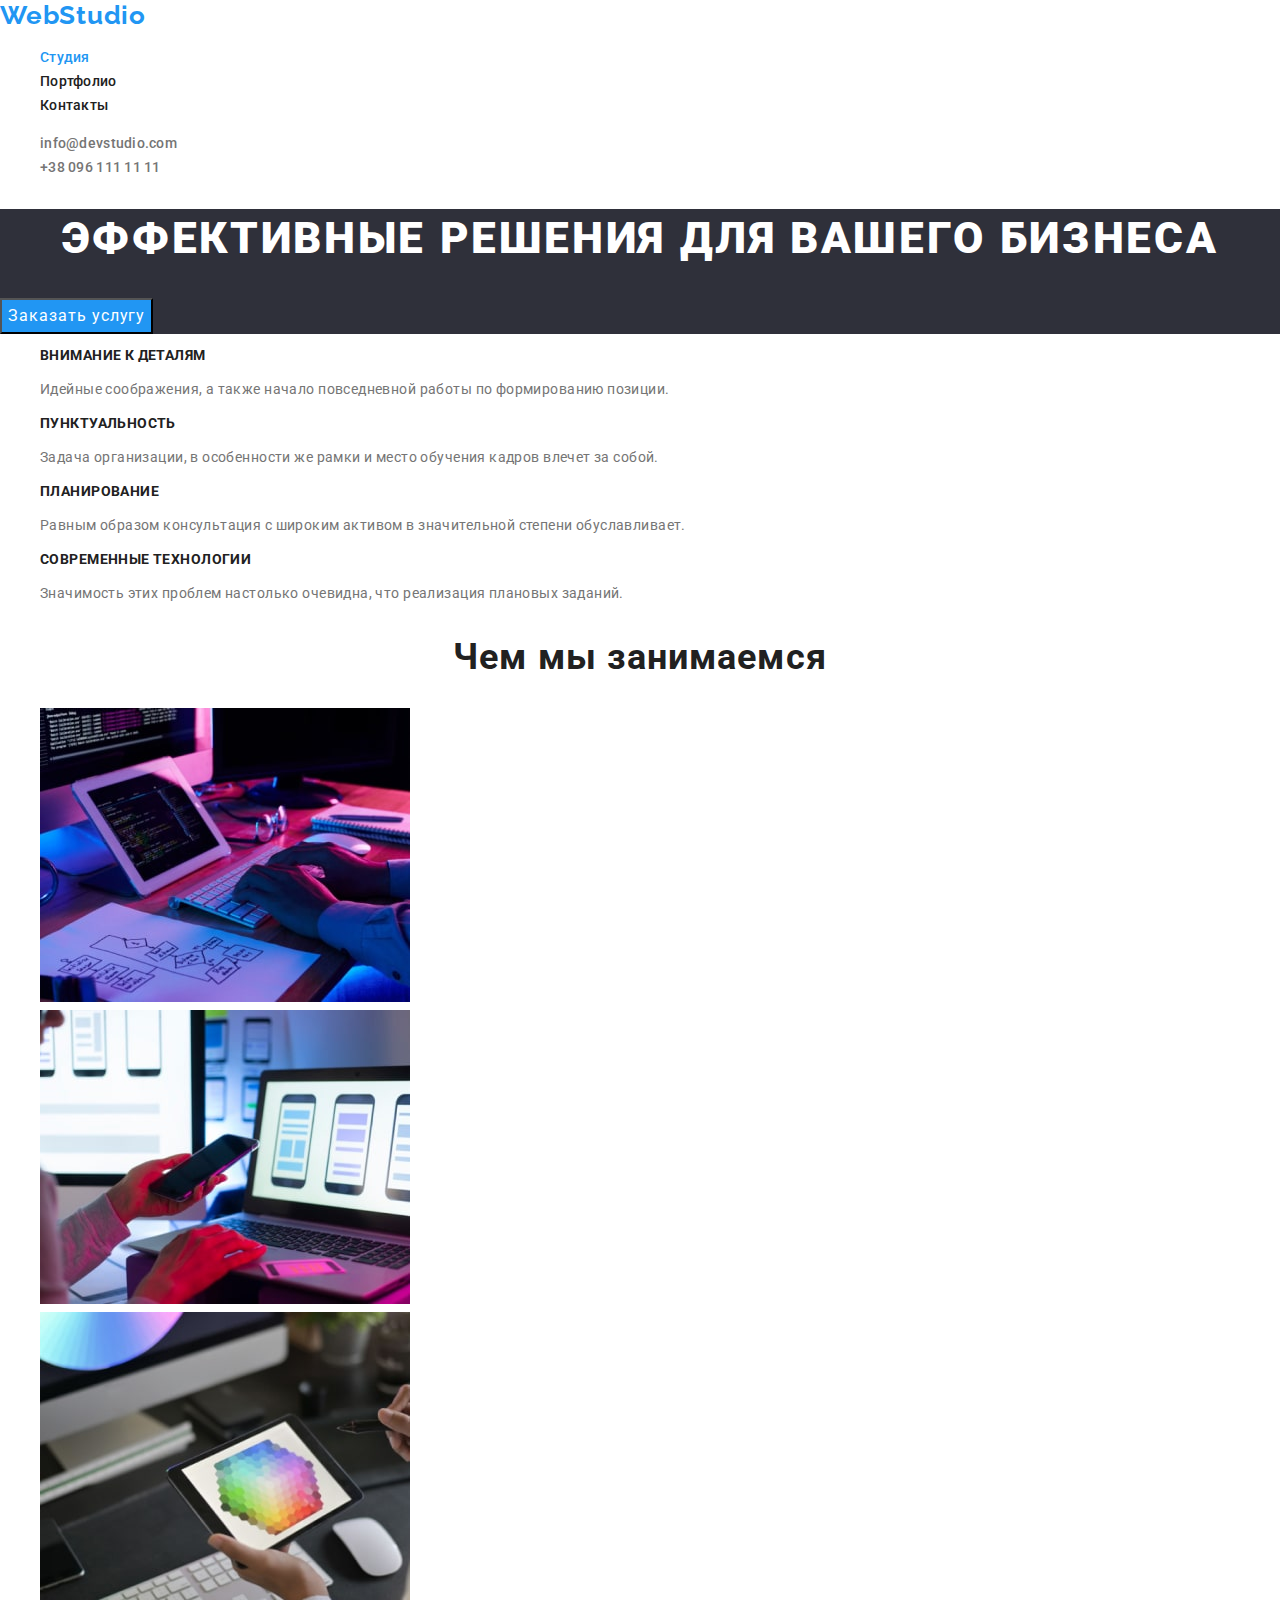
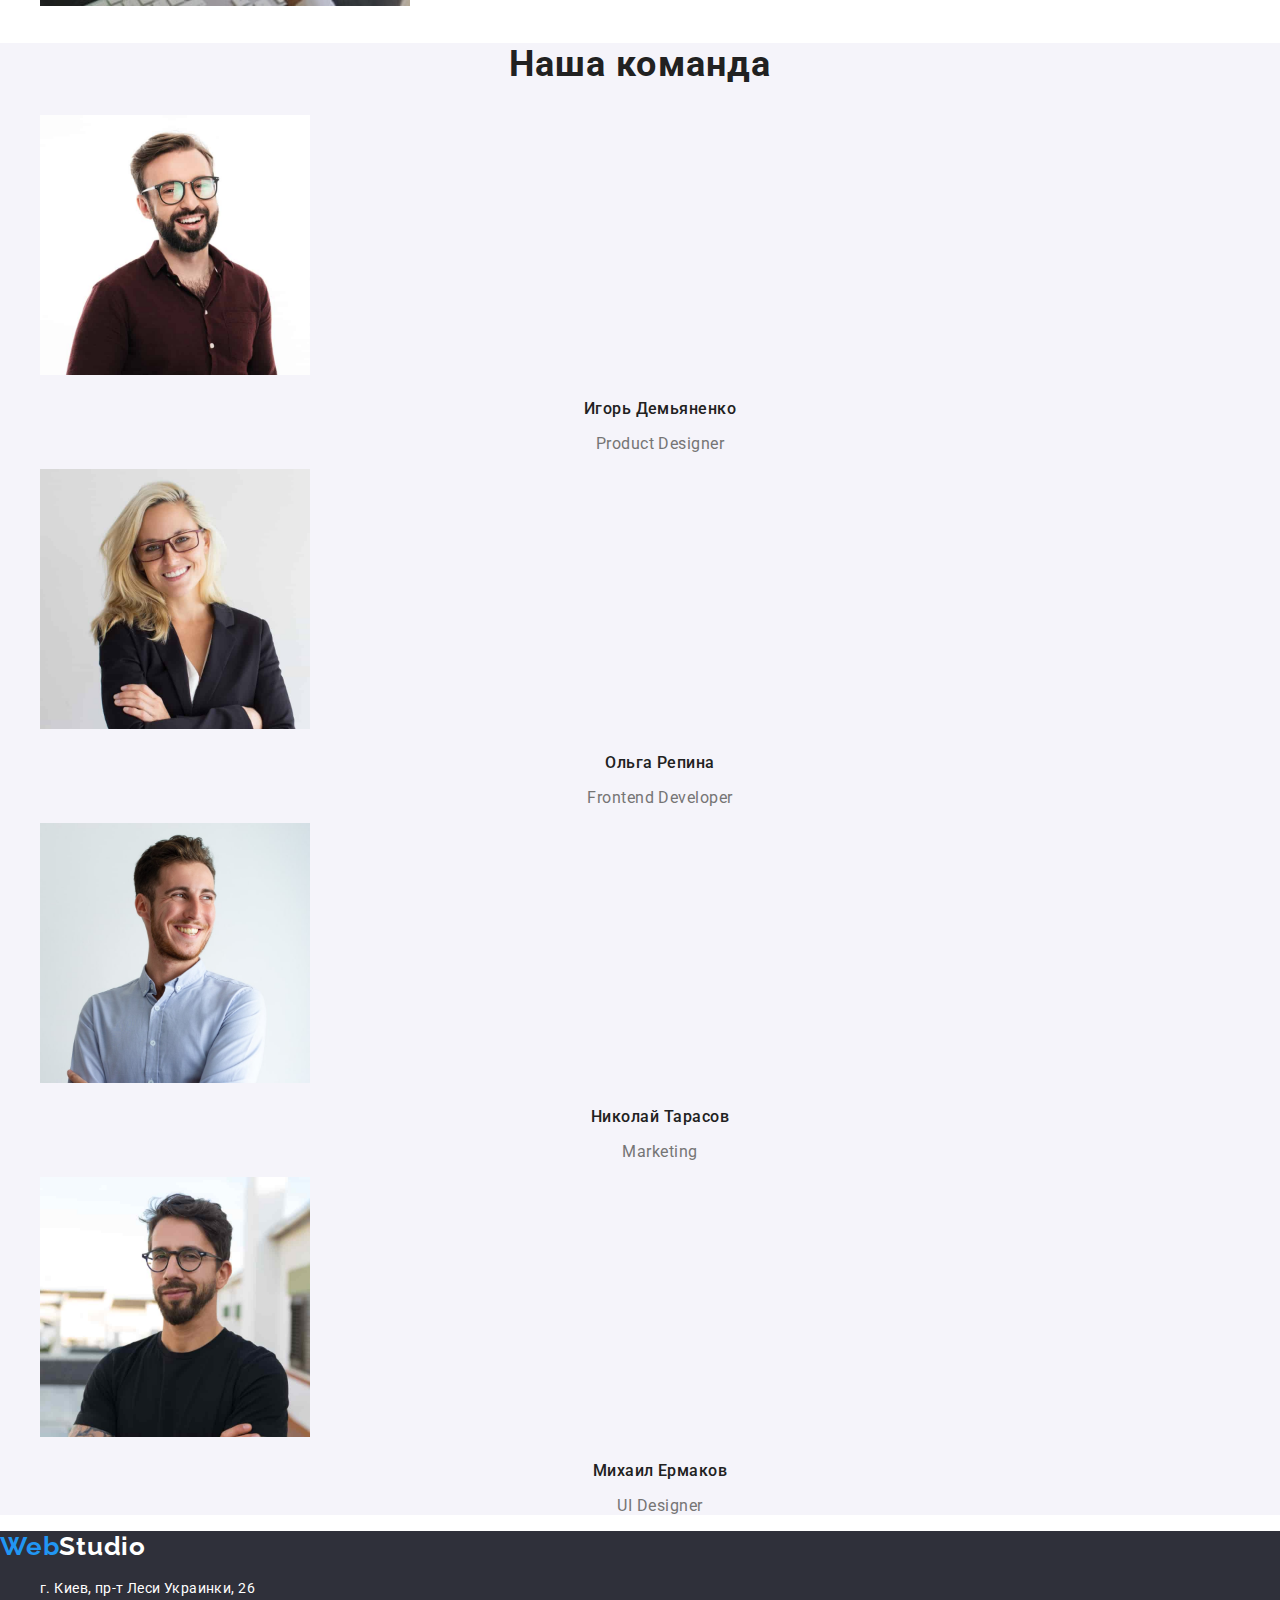
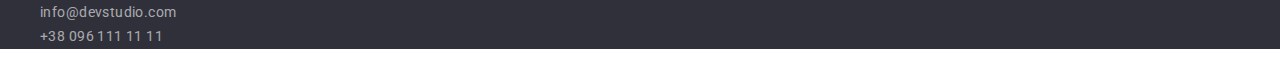
<file: index.html>
<!DOCTYPE html>
<html lang="ru">

<head>
    <link rel="stylesheet" href="https://cdnjs.cloudflare.com/ajax/libs/modern-normalize/1.1.0/modern-normalize.min.css">
    <link rel="stylesheet" href="https://cdnjs.cloudflare.com/ajax/libs/modern-normalize/1.1.0/modern-normalize.css">
    <meta charset="UTF-8">
    <meta http-equiv="X-UA-Compatible" content="IE=edge">
    <meta name="viewport" content="width=device-width, initial-scale=1.0">
    <title>WebStudio</title>
    <link href="https://fonts.googleapis.com/css2?family=Raleway:wght@700&family=Roboto:wght@400;500;700;900&display=swap"
        rel="stylesheet">
    <link rel="stylesheet" href="./css/styles.css">
</head>

<body>
    <!--Шапка сайта-->
    <header class="header">
        <nav class="header-nav">
            <a class="logo link" href="./index.html"><span class="logo-accent">Web</span>Studio</a>
            <ul class="nav list">
                <li>
                    <a class="nav-link link current" href="">Студия</a>
                </li>
                <li>
                    <a class="nav-link link" href="./portfolio.html">Портфолио</a>
                </li>
                <li>
                    <a class="nav-link link" href="">Контакты</a>
                </li>
            </ul>
        </nav>
        <ul class="contacts-list list">
            <li class="contacts-item"><a class="contacts-link link" href="mailto:info@devstudio.com">info@devstudio.com</a></li>
            <li class="contacts-item"><a class="contacts-link link" href="tel:+380961111111">+38 096 111 11 11</a></li>
        </ul>
    </header>
    <main>
        <!--Герой-->
        <section class="hero" >
            <h1 class="hero-title">Эффективные решения для вашего бизнеса</h1>
            <button class="hero-btn" type="button">Заказать услугу</button>
        </section>
        <!--Преимущества-->
        <section class="advantages">
            <h2 hidden>Преимущества</h2>
            <ul class="advantages-list list">
                <li>
                    <h3 class="advantages-title">Внимание к деталям</h3>
                    <p class="advantages-text">Идейные соображения, а также начало повседневной работы по формированию позиции.</p>
                </li>
                <li>
                    <h3 class="advantages-title">Пунктуальность</h3>
                    <p class="advantages-text">Задача организации, в особенности же рамки и место обучения кадров влечет за собой.</p>
                </li>
                <li>
                    <h3 class="advantages-title">Планирование</h3>
                    <p class="advantages-text">Равным образом консультация с широким активом в значительной степени обуславливает.</p>
                </li>
                <li>
                    <h3 class="advantages-title">Современные технологии</h3>
                    <p class="advantages-text">Значимость этих проблем настолько очевидна, что реализация плановых заданий.</p>
                </li>
            </ul>
        </section>
        <!--Чем мы занимаемся-->
        <section class="working">
            <h2 class="working-title">Чем мы занимаемся</h2>
            <ul class="working-list list">
                <li><img src="./images/box-1.jpg" alt="пишет код" width="370" height="294"></li>
                <li><img src="./images/box-2.jpg" alt="делает макет" width="370" height="294"></li>
                <li><img src="./images/box-3.jpg" alt="тестирует программу" width="370" height="294"></li>
            </ul>
        </section>
        <!--Наша команда-->
        <section class="team">
            <h2 class="team-title">Наша команда</h2>
            <ul class="team-list list">
                <li class="team-list-item">
                    <img src="./images/our-team/img1.jpg" alt="дизайнер продуктов" width="270" height="260">
                    <h3 class="team-list-title">Игорь Демьяненко</h3>
                    <p class="team-list-text" lang="en">Product Designer</p>
                </li>
                <li class="team-list-item">
                    <img src="./images/our-team/img2.jpg" alt="фронтенд-разработчик" width="270" height="260">
                    <h3 class="team-list-title">Ольга Репина</h3>
                    <p class="team-list-text" lang="en">Frontend Developer</p>
                </li>
                <li class="team-list-item">
                    <img src="./images/our-team/img3.jpg" alt="маркетинг" width="270" height="260">
                    <h3 class="team-list-title">Николай Тарасов</h3>
                    <p class="team-list-text" lang="en">Marketing</p>
                </li>
                <li class="team-list-item">
                    <img src="./images/our-team/img4.jpg" alt="дизайнер интерфейсов" width="270" height="260">
                    <h3 class="team-list-title">Михаил Ермаков</h3>
                    <p class="team-list-text" lang="en">UI Designer</p>
                </li>
            </ul>
        </section>
    </main>
    <footer class="footer">
        <a class="footer-logo link" href="./index.html"><span class="logo-accent">Web</span>Studio</a>
        <address class="footer-address"> 
            <ul class="address-list list">
                <li>
                    <a class="address-link link address-map" href="https://goo.gl/maps/gdW3G2ZJ26sDRHuD7" target="_blank" rel="noopener noreferrer">г. Киев, пр-т Леси Украинки, 26</a>
                </li>
                <li>
                    <a class="address-link link" href="mailto:info@devstudio.com">info@devstudio.com</a>
                </li>
                <li>
                    <a class="address-link link" href="tel:+380961111111">+38 096 111 11 11</a>
                </li>
            </ul>
        </address>
    </footer>
</body>

</html>
</file>
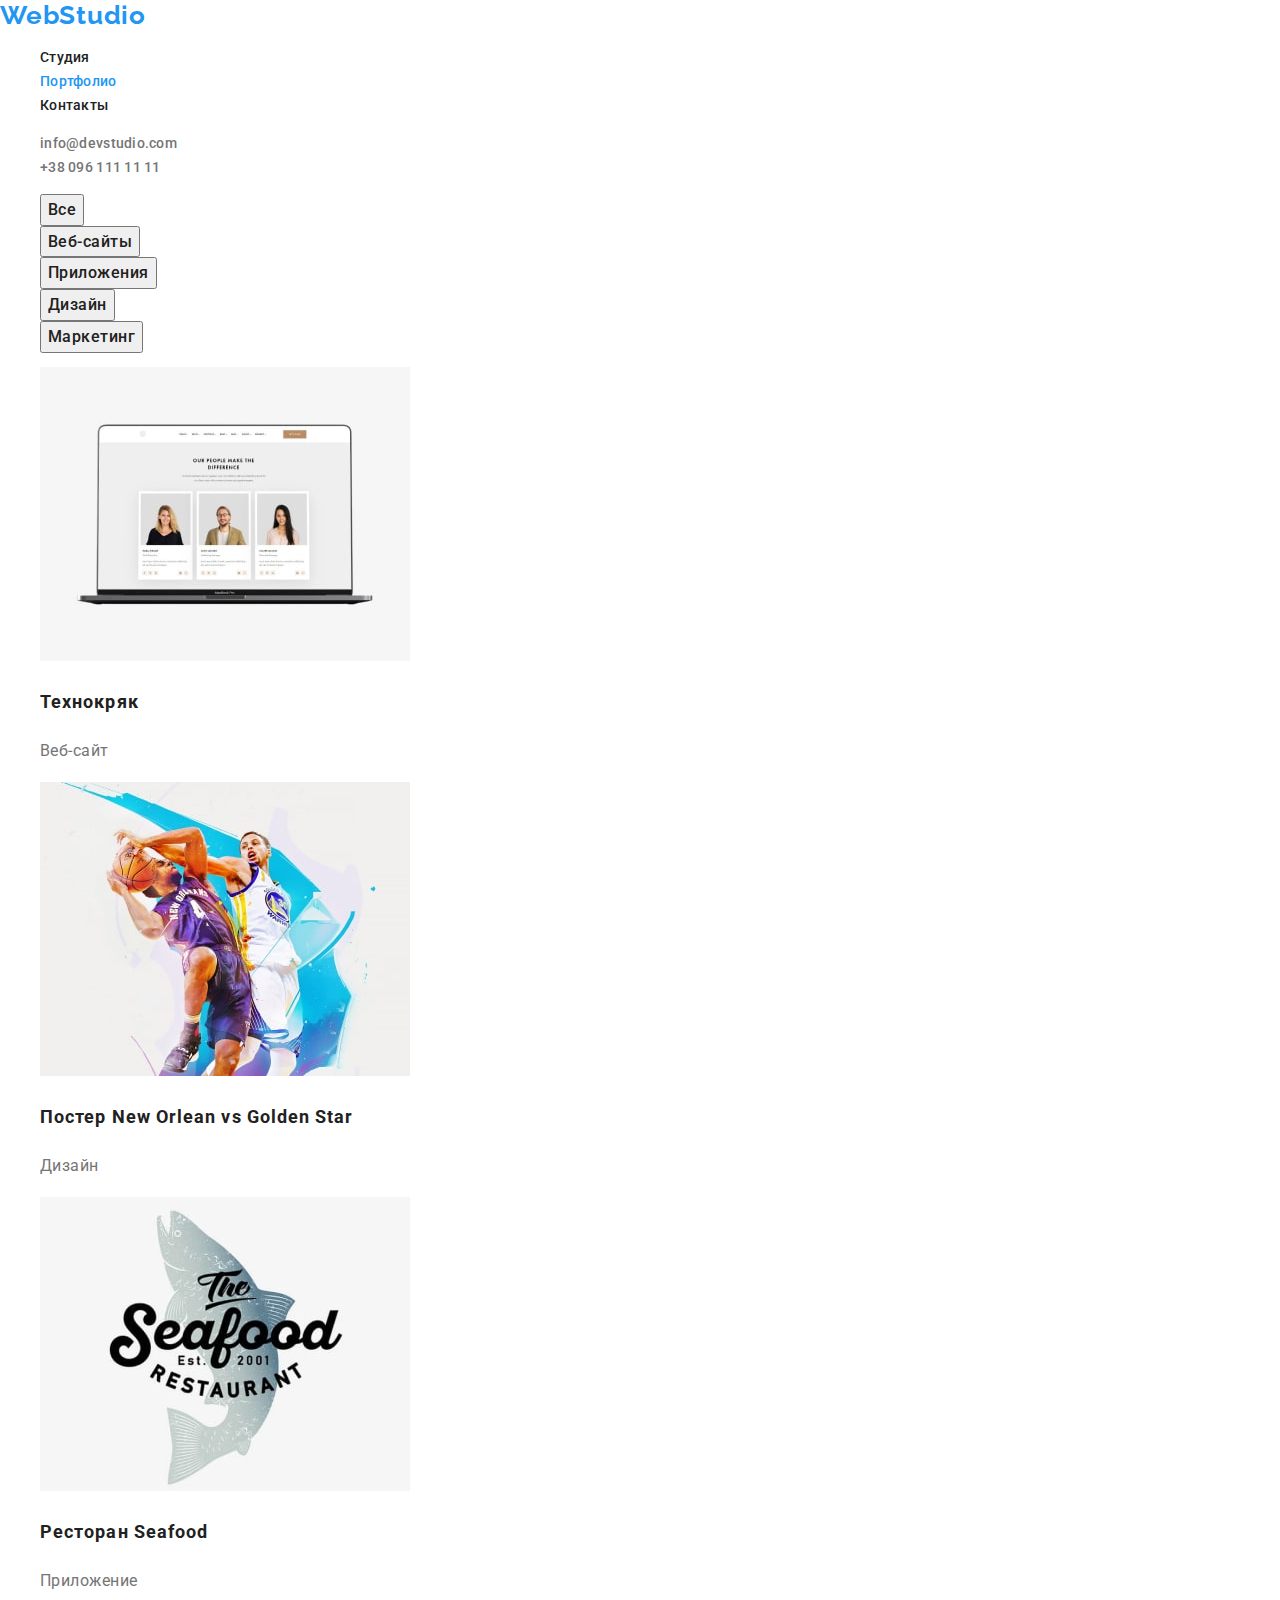
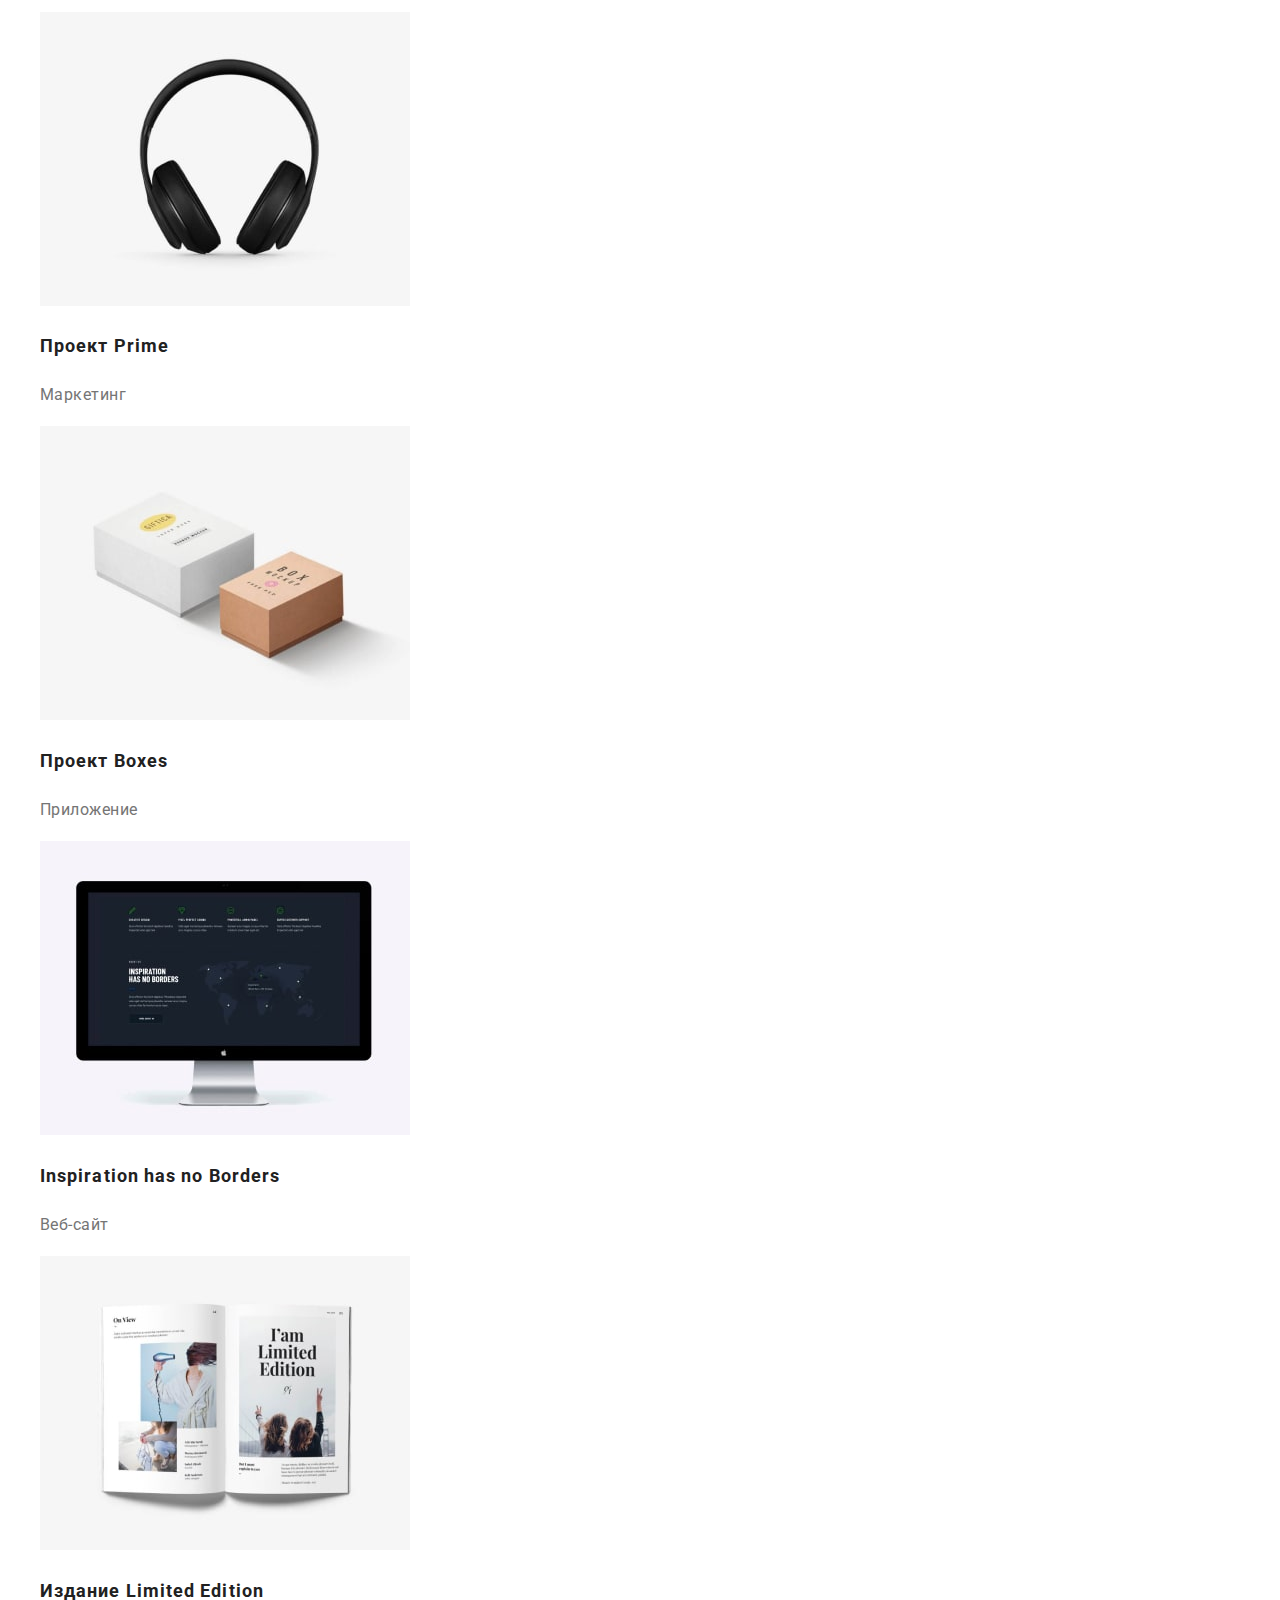
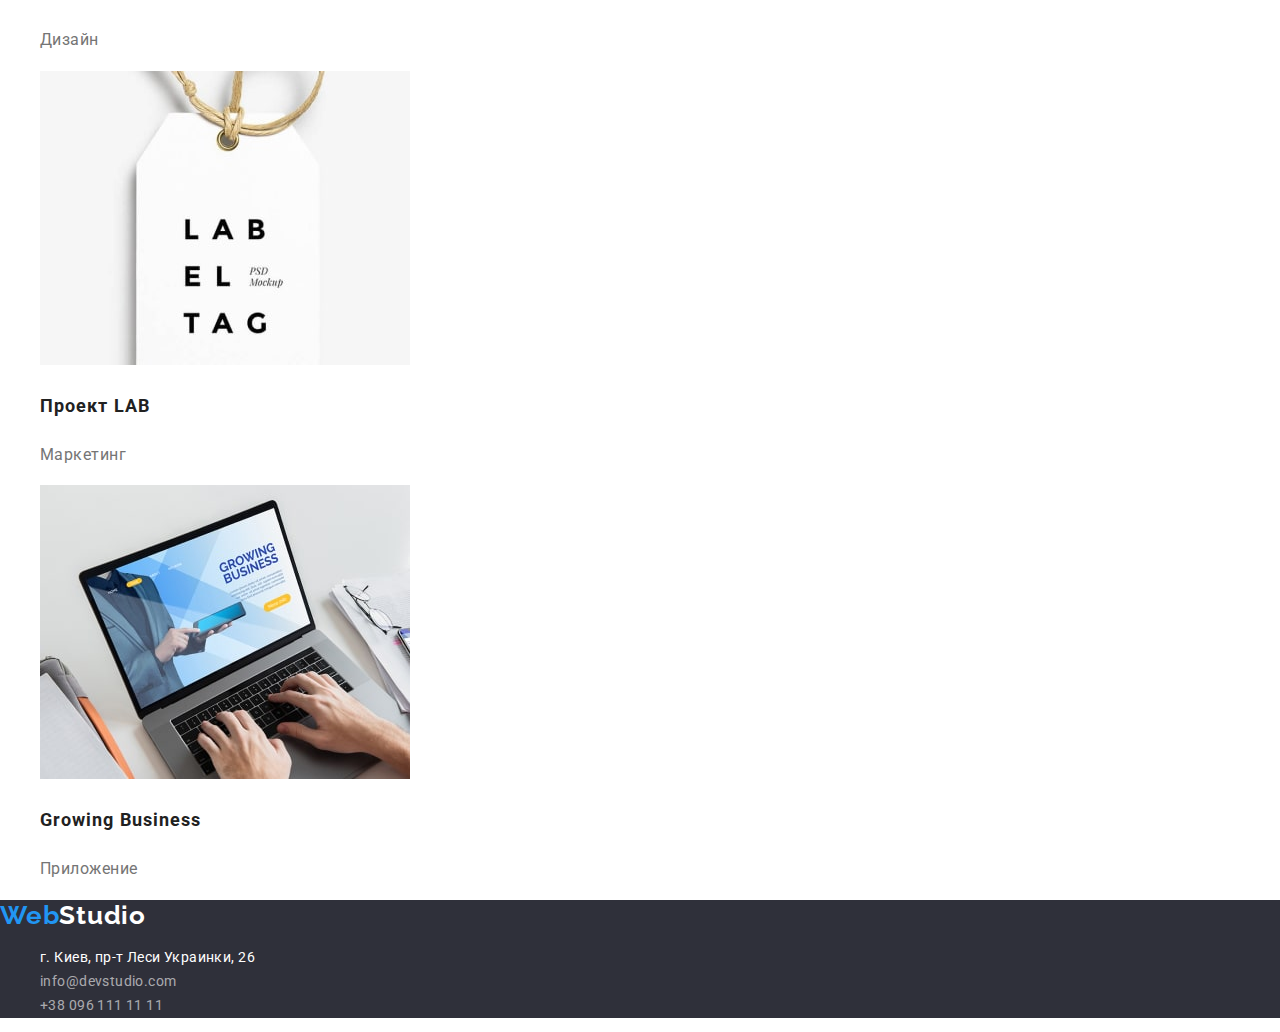
<file: portfolio.html>
<!DOCTYPE html>
<html lang="ru">

<head>
    <link rel="stylesheet"
        href="https://cdnjs.cloudflare.com/ajax/libs/modern-normalize/1.1.0/modern-normalize.min.css">
    <link rel="stylesheet" href="https://cdnjs.cloudflare.com/ajax/libs/modern-normalize/1.1.0/modern-normalize.css">
    <meta charset="UTF-8">
    <meta http-equiv="X-UA-Compatible" content="IE=edge">
    <meta name="viewport" content="width=device-width, initial-scale=1.0">
    <title>WebStudio</title>
    <link
        href="https://fonts.googleapis.com/css2?family=Raleway:wght@700&family=Roboto:wght@400;500;700;900&display=swap"
        rel="stylesheet">
    <link rel="stylesheet" href="./css/styles.css">
</head>

<body>
    <!--Шапка сайта-->
    <header class="header">
        <nav class="header-nav">
            <a class="logo link" href="./index.html"><span class="logo-accent">Web</span>Studio</a>
            <ul class="nav list">
                <li>
                    <a class="nav-link link" href="./index.html">Студия</a>
                </li>
                <li>
                    <a class="nav-link link current" href="./portfolio.html">Портфолио</a>
                </li>
                <li>
                    <a class="nav-link link" href="">Контакты</a>
                </li>
            </ul>
        </nav>
        <ul class="contacts-list list">
            <li class="contacts-item"><a class="contacts-link link"
                    href="mailto:info@devstudio.com">info@devstudio.com</a></li>
            <li class="contacts-item"><a class="contacts-link link" href="tel:+380961111111">+38 096 111 11 11</a></li>
        </ul>
    </header>

    <main>
        <section class="portfolio">
            <h1 hidden>Портфолио</h1>
                <ul class="btn-list list">
                    <li><button class="portfolio-btn" type="button">Все</button></li>
                    <li><button class="portfolio-btn" type="button">Веб-сайты</button></li>
                    <li><button class="portfolio-btn" type="button">Приложения</button></li>
                    <li><button class="portfolio-btn" type="button">Дизайн</button></li>
                    <li><button class="portfolio-btn" type="button">Маркетинг</button></li>
                </ul>
                <ul class="projects-list list">
                    <li>
                        <img src="./images/projects/img1.jpg" alt="ноутбук с открытым веб-сайтом" width="370" height="294">
                        <h2 class="projects-title">Технокряк</h2>
                        <p class="projects-text">Веб-сайт</p>
                    </li>
                    <li>
                        <img src="./images/projects/img2.jpg" alt="два баскетболиста борются за мяч" width="370" height="294">
                        <h2 class="projects-title">Постер <span lang="en">New Orlean vs Golden Star</span></h2>
                        <p class="projects-text">Дизайн</p>
                    </li>
                    <li>
                        <img src="./images/projects/img3.jpg" alt="рыба в прыжке" width="370" height="294">
                        <h2 class="projects-title">Ресторан <span lang="en">Seafood</span></h2>
                        <p class="projects-text">Приложение</p>
                    </li>
                    <li>
                        <img src="./images/projects/img4.jpg" alt="наушники черные" width="370" height="294">
                        <h2 class="projects-title">Проект <span>Prime</span></h2>
                        <p class="projects-text">Маркетинг</p>
                    </li>
                    <li>
                        <img src="./images/projects/img5.jpg" alt="две коробки, белая и коричневая" width="370" height="294">
                        <h2 class="projects-title">Проект <span>Boxes</span></h2>
                        <p class="projects-text">Приложение</p>
                    </li>
                    <li>
                        <img src="./images/projects/img6.jpg" alt="компьютер с открытым веб-сайтом" width="370" height="294">
                        <h2 class="projects-title" lang="en">Inspiration has no Borders</h2>
                        <p class="projects-text">Веб-сайт</p>
                    </li>
                    <li>
                        <img src="./images/projects/img7.jpg" alt="развернутая книга" width="370" height="294">
                        <h2 class="projects-title">Издание <span>Limited Edition</span></h2>
                        <p class="projects-text">Дизайн</p>
                    </li>
                    <li>
                        <img src="./images/projects/img8.jpg" alt="этикетка" width="370" height="294">
                        <h2 class="projects-title">Проект <span>LAB</span></h2>
                        <p class="projects-text">Маркетинг</p>
                    </li>
                    <li>
                        <img src="./images/projects/img9.jpg" alt="руки печатают на ноутбуке" width="370" height="294">
                        <h2 class="projects-title" lang="en">Growing Business</h2>
                        <p class="projects-text">Приложение</p>
                    </li>
                </ul>
        </section>
    </main>

    <footer class="footer">
        <a class="footer-logo link" href="./index.html"><span class="logo-accent">Web</span>Studio</a>
        <address class="footer-address">
            <ul class="address-list list">
                <li>
                    <a class="address-link link address-map" href="https://goo.gl/maps/gdW3G2ZJ26sDRHuD7" target="_blank" rel="noopener noreferrer">г. Киев, пр-т Леси Украинки, 26</a>
                </li>
                <li>
                    <a class="address-link link" href="mailto:info@devstudio.com">info@devstudio.com</a>
                </li>
                <li>
                    <a class="address-link link" href="tel:+380961111111">+38 096 111 11 11</a>
                </li>
            </ul>
        </address>
    </footer>

</body>
        
</html>
</file>
<file: css/styles.css>
/*  цвет основного текста #757575 */
/*    цвет вторичного текста #212121  */
/*    фон белый #ffffff  */
/*  вторичный цвет фона #F5F4FA  */
/*    акцент #2196F3  */

:root {
  --primary-text-color: #757575;
  --title-text-color: #212121;
  --primari-white-color: #fff;
  --accent-color: #2196f3;
}

body {
  background-color: var(--primari-white-color);
  color: var(--primary-text-color);

  font-family: Roboto, sans-serif;
  font-size: 14px;
  line-height: 1.71;
  letter-spacing: 0.03em;
}

.list {
  list-style: none;
}

.link {
  text-decoration: none;
}
/* ---------------HEADER---------------- */

.logo {
  font-family: Raleway, sans-serif;
  font-weight: 700;
  font-size: 26px;
  line-height: 1.19;
  letter-spacing: 0.03em;

  color: #000;
}

.logo-accent {
  color: var(--accent-color);
}

.logo:hover,
.logo:focus {
  color: var(--accent-color);
}

.nav-link {
  font-weight: 500;
  font-size: 14px;
  line-height: 1.14;
  letter-spacing: 0.02em;

  color: var(--title-text-color);
}

.nav-link:hover,
.nav-link:focus,
.current {
  color: var(--accent-color);
}

.contacts-link {
  font-weight: 500;
  font-size: 14px;
  line-height: 1.14;
  letter-spacing: 0.02em;

  color: var(--primary-text-color);
}

.contacts-link:hover,
.contacts-link:focus {
  color: var(--accent-color);
}

/* ---------------HERO---------------- */

.hero {
  background-color: #2f303a;
}

.hero-title {
  font-weight: 900;
  font-size: 44px;
  line-height: 1.36;
  text-align: center;
  letter-spacing: 0.06em;
  text-transform: uppercase;

  color: #ffffff;
}
.hero-btn {
  font-size: 16px;
  line-height: 1.87;
  display: flex;
  align-items: center;
  text-align: center;
  letter-spacing: 0.06em;

  color: #ffffff;
  background: #2196f3;

  cursor: pointer;
}

/* ---------------ADVANTAGES--------------- */

.advantages-title {
  font-weight: 700;
  font-size: 14px;
  line-height: 1.14;
  letter-spacing: 0.03em;
  text-transform: uppercase;

  color: var(--title-text-color);
}

/*---------------WORKING--------------*/

.working-title {
  font-weight: 700;
  font-size: 36px;
  line-height: 1.17;
  text-align: center;
  letter-spacing: 0.03em;

  color: var(--title-text-color);
}

/* --------------TEAM-------------- */

.team {
  background-color: #f5f4fa;
}

.team-title {
  font-weight: 700;
  font-size: 36px;
  line-height: 1.17;
  text-align: center;
  letter-spacing: 0.03em;

  color: var(--title-text-color);
}

.team-list-title {
  font-weight: 500;
  font-size: 16px;
  line-height: 1.19;
  text-align: center;
  letter-spacing: 0.03em;

  color: var(--title-text-color);
}

.team-list-text {
  font-size: 16px;
  line-height: 1.19;
  text-align: center;
  letter-spacing: 0.03em;
}

/* ---------------PORTFOLIO--------------- */

.portfolio-btn {
  font-weight: 500;
  font-size: 16px;
  line-height: 1.62;
  text-align: center;
  letter-spacing: 0.03em;

  color: var(--title-text-color);
}

.portfolio-btn:hover,
.portfolio-btn:focus {
  color: #ffffff;
  background-color: var(--accent-color);
  cursor: pointer;
}

.projects-title {
  font-weight: 700;
  font-size: 18px;
  line-height: 2;
  letter-spacing: 0.06em;

  color: var(--title-text-color);
}

.projects-text {
  font-size: 16px;
  line-height: 1.87;
  letter-spacing: 0.03em;

  color: var(--primary-text-color);
}

/* ---------------FOOTER--------------- */

.footer {
  background-color: #2f303a;
}

.footer-logo {
  font-family: Raleway, sans-serif;
  font-weight: 700;
  font-size: 26px;
  line-height: 1.19;
  letter-spacing: 0.03em;

  color: #ffffff;
}

.footer-logo:hover,
.footer-logo:focus {
  color: var(--accent-color);
}

.address-link {
  font-style: normal;
  color: rgba(255, 255, 255, 0.6);
}

.address-link:hover,
.address-link:focus {
  color: var(--accent-color);
}

.address-map {
  font-style: normal;
  color: #ffffff;
}
</file>
